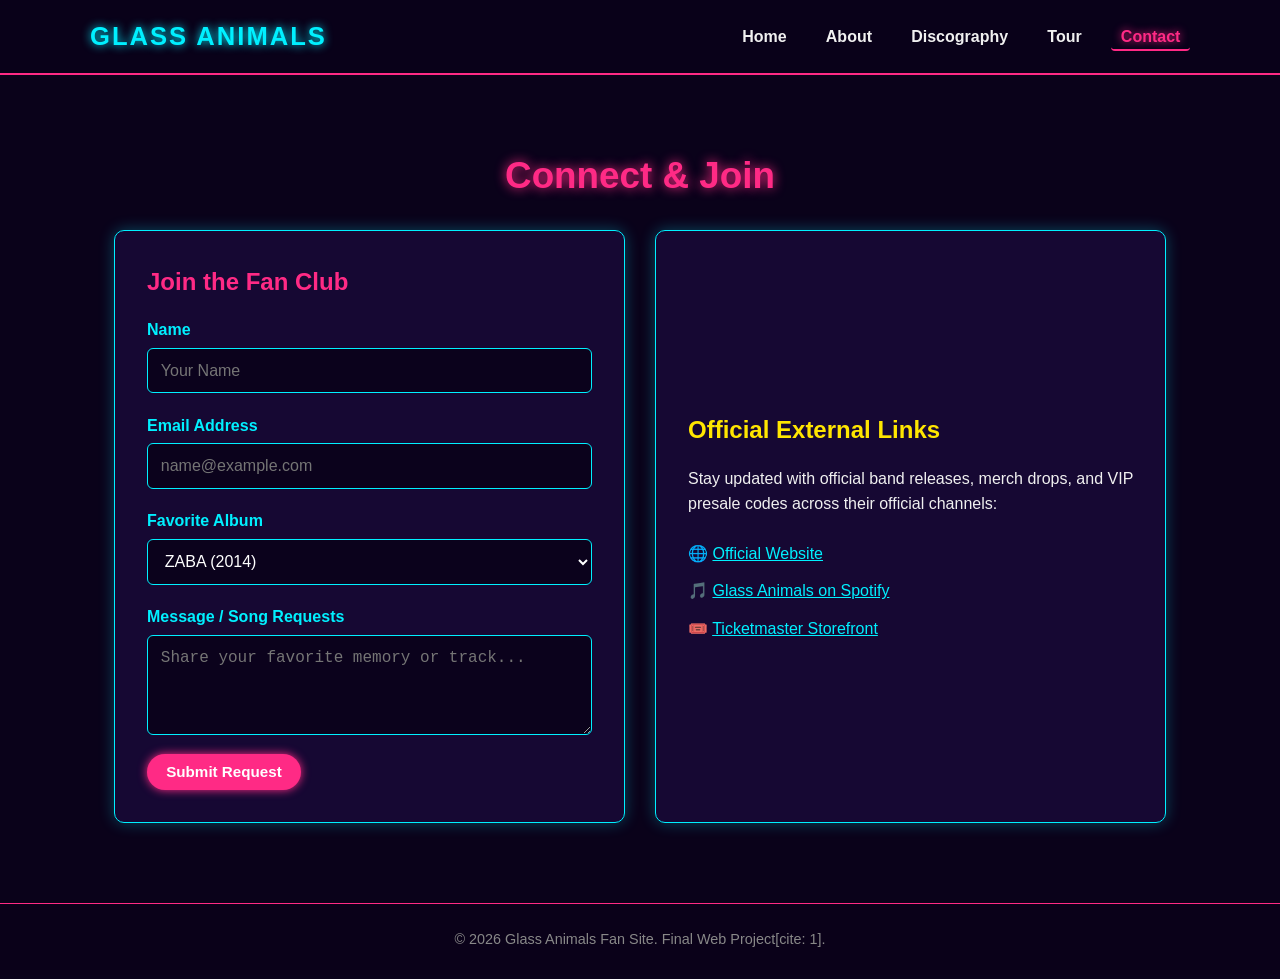
<file: contact.html>
<!DOCTYPE html>
<html lang="en">
<head>
  <meta charset="UTF-8">
  <meta name="viewport" content="width=device-width, initial-scale=1.0">
  <meta name="description" content="Sign up for the official Glass Animals Fan Club and get presale announcements and band news directly.">
  <meta name="keywords" content="Glass Animals Fan Club, Sign Up, Contact, Band Links">
  <meta name="author" content="Sylas McIntosh">
  <title>Glass Animals - Contact & Fan Club</title>
  <link rel="stylesheet" href="style.css">
</head>
<body>
  <header>
    <nav>
      <div class="logo">Glass Animals</div>
      <ul class="nav-links">
        <li><a href="index.html">Home</a></li>
        <li><a href="about.html">About</a></li>
        <li><a href="discography.html">Discography</a></li>
        <li><a href="tour.html">Tour</a></li>
        <li><a href="contact.html" class="active">Contact</a></li>
      </ul>
    </nav>
  </header>

  <main>
    <h1 class="page-title">Connect & Join</h1>

    <div class="contact-container">
      <section class="form-box">
        <h2 style="color: var(--neon-pink); margin-bottom: 1rem;">Join the Fan Club</h2>
        <form id="fanForm">
          <div class="form-group">
            <label for="name">Name</label>
            <input type="text" id="name" placeholder="Your Name" required>
          </div>

          <div class="form-group">
            <label for="email">Email Address</label>
            <input type="email" id="email" placeholder="name@example.com" required>
          </div>

          <div class="form-group">
            <label for="favoriteAlbum">Favorite Album</label>
            <select id="favoriteAlbum">
              <option value="ZABA">ZABA (2014)</option>
              <option value="HTBAHB">How To Be A Human Being (2016)</option>
              <option value="Dreamland">Dreamland (2020)</option>
              <option value="ILYSFM">I Love You So F***ing Much (2024)</option>
            </select>
          </div>

          <div class="form-group">
            <label for="message">Message / Song Requests</label>
            <textarea id="message" rows="4" placeholder="Share your favorite memory or track..." required></textarea>
          </div>

          <button type="submit">Submit Request</button>
        </form>

        <div id="confirmationMsg">
          ⚡ Success! Thank you for joining the Glass Animals Fan Hub.
        </div>
      </section>

      <section class="content-box" style="display: flex; flex-direction: column; justify-content: center;">
        <h2 style="color: var(--accent-yellow); margin-bottom: 1rem;">Official External Links</h2>
        <p>Stay updated with official band releases, merch drops, and VIP presale codes across their official channels:</p>
        <ul style="list-style: none; margin-top: 1.5rem; display: flex; flex-direction: column; gap: 12px;">
          <li>🌐 <a href="https://www.glassanimals.com" target="_blank" rel="noopener noreferrer" style="color: var(--electric-cyan);">Official Website</a></li>
          <li>🎵 <a href="https://open.spotify.com/artist/4W3E1_05x22" target="_blank" rel="noopener noreferrer" style="color: var(--electric-cyan);">Glass Animals on Spotify</a></li>
          <li>🎟️ <a href="https://www.ticketmaster.com/glass-animals-tickets/artist/1916866" target="_blank" rel="noopener noreferrer" style="color: var(--electric-cyan);">Ticketmaster Storefront</a></li>
        </ul>
      </section>
    </div>
  </main>

  <footer>
    <p>&copy; 2026 Glass Animals Fan Site. Final Web Project[cite: 1].</p>
  </footer>

  <script>
    const fanForm = document.getElementById('fanForm');
    const confirmationMsg = document.getElementById('confirmationMsg');

    fanForm.addEventListener('submit', (e) => {
      e.preventDefault();
      fanForm.style.display = 'none';
      confirmationMsg.style.display = 'block';
    });
  </script>
</body>
</html>
</file>
<file: style.css>
:root {
  --bg-dark: #0a021a;
  --card-bg: rgba(25, 10, 56, 0.85);
  --neon-pink: #ff2a85;
  --electric-cyan: #00f0ff;
  --text-color: #f0f0f0;
  --accent-yellow: #ffe600;
  --border-glow: 0 0 15px rgba(0, 240, 255, 0.3);
}

* {
  box-sizing: border-box;
  margin: 0;
  padding: 0;
}

body {
  font-family: 'Segoe UI', Tahoma, Geneva, Verdana, sans-serif;
  background-color: var(--bg-dark);
  color: var(--text-color);
  display: flex;
  flex-direction: column;
  min-height: 100vh;
  line-height: 1.6;
}

header {
  background: rgba(10, 2, 26, 0.95);
  border-bottom: 2px solid var(--neon-pink);
  padding: 1rem 2rem;
  position: sticky;
  top: 0;
  z-index: 1000;
  backdrop-filter: blur(10px);
}

nav {
  display: flex;
  justify-content: space-between;
  align-items: center;
  max-width: 1100px;
  margin: 0 auto;
}

.logo {
  font-size: 1.6rem;
  font-weight: 800;
  color: var(--electric-cyan);
  text-transform: uppercase;
  letter-spacing: 2px;
  text-shadow: 0 0 10px var(--electric-cyan);
}

.nav-links {
  list-style: none;
  display: flex;
  gap: 20px;
}

.nav-links a {
  color: var(--text-color);
  text-decoration: none;
  font-weight: 600;
  transition: all 0.3s ease;
  padding: 0.3rem 0.6rem;
  border-radius: 4px;
}

.nav-links a:hover, 
.nav-links a.active {
  color: var(--neon-pink);
  text-shadow: 0 0 8px var(--neon-pink);
  border-bottom: 2px solid var(--neon-pink);
}

main {
  max-width: 1100px;
  margin: 2rem auto;
  padding: 0 1.5rem;
  flex: 1;
  width: 100%;
}

h1.page-title {
  color: var(--neon-pink);
  text-align: center;
  margin: 2.5rem 0 1.5rem 0;
  font-size: 2.3rem;
  text-shadow: 0 0 12px var(--neon-pink);
}

.hero {
  background: linear-gradient(135deg, #2a085c, var(--bg-dark));
  border: 2px solid var(--electric-cyan);
  border-radius: 12px;
  text-align: center;
  padding: 3.5rem 2rem;
  box-shadow: var(--border-glow);
  margin-bottom: 2.5rem;
}

.hero h1 {
  font-size: 2.8rem;
  color: var(--accent-yellow);
  text-shadow: 0 0 12px var(--accent-yellow);
  margin-bottom: 0.5rem;
}

.hero p {
  font-size: 1.2rem;
  color: var(--electric-cyan);
  margin-bottom: 1.5rem;
}

.hero-img {
  width: 100%;
  max-width: 600px;
  height: auto;
  border-radius: 8px;
  border: 2px solid var(--neon-pink);
  box-shadow: 0 0 15px rgba(255, 42, 133, 0.4);
  margin-top: 1rem;
}

.content-box {
  background: var(--card-bg);
  border: 1px solid var(--electric-cyan);
  border-radius: 10px;
  padding: 2rem;
  box-shadow: var(--border-glow);
}

.grid {
  display: grid;
  grid-template-columns: repeat(auto-fit, minmax(240px, 1fr));
  gap: 25px;
}

.card {
  background-color: var(--card-bg);
  border: 1px solid rgba(0, 240, 255, 0.3);
  border-radius: 10px;
  overflow: hidden;
  box-shadow: 0 4px 12px rgba(0, 0, 0, 0.5);
  transition: transform 0.3s ease, border-color 0.3s ease;
}

.card:hover {
  transform: translateY(-6px);
  border-color: var(--neon-pink);
  box-shadow: 0 0 15px rgba(255, 42, 133, 0.3);
}

.card img {
  width: 100%;
  height: 220px;
  object-fit: cover;
  display: block;
}

.card-content {
  padding: 1.2rem;
}

.card-content h3 {
  color: var(--accent-yellow);
  margin-bottom: 0.5rem;
}

button, .ticket-btn {
  display: inline-block;
  background: var(--neon-pink);
  color: white;
  border: none;
  padding: 0.6rem 1.2rem;
  border-radius: 25px;
  font-weight: bold;
  font-size: 0.95rem;
  cursor: pointer;
  text-decoration: none;
  transition: transform 0.2s, background-color 0.2s;
  box-shadow: 0 0 10px var(--neon-pink);
}

button:hover, .ticket-btn:hover {
  transform: scale(1.04);
  background-color: #e01f73;
}

.feature-section {
  display: grid;
  grid-template-columns: repeat(auto-fit, minmax(300px, 1fr));
  gap: 30px;
  margin-bottom: 2.5rem;
  align-items: center;
}

.video-container {
  position: relative;
  padding-bottom: 56.25%;
  height: 0;
  overflow: hidden;
  border-radius: 10px;
  border: 2px solid var(--electric-cyan);
  box-shadow: var(--border-glow);
}

.video-container iframe {
  position: absolute;
  top: 0;
  left: 0;
  width: 100%;
  height: 100%;
  border: 0;
}

.lyric-box {
  background: var(--card-bg);
  border: 2px dashed var(--accent-yellow);
  border-radius: 10px;
  padding: 2rem;
  text-align: center;
  margin-bottom: 2.5rem;
}

.lyric-box h2 {
  color: var(--accent-yellow);
  margin-bottom: 0.5rem;
}

#lyricDisplay {
  font-size: 1.2rem;
  font-style: italic;
  color: var(--electric-cyan);
  margin: 1.5rem 0;
  min-height: 2.5em;
}

.news-feed, .timeline {
  display: flex;
  flex-direction: column;
  gap: 20px;
  margin-bottom: 2rem;
}

.news-card, .timeline-item {
  background: var(--card-bg);
  border-left: 4px solid var(--neon-pink);
  padding: 1.5rem;
  border-radius: 0 8px 8px 0;
}

.news-card .date, .timeline-item .year {
  color: var(--electric-cyan);
  font-size: 0.9rem;
  font-weight: bold;
}

.news-card h3 {
  color: var(--text-color);
  margin: 0.3rem 0;
}

.bio-hero {
  display: grid;
  grid-template-columns: repeat(auto-fit, minmax(300px, 1fr));
  gap: 30px;
  align-items: center;
  margin-bottom: 3rem;
}

.bio-img {
  width: 100%;
  border-radius: 12px;
  border: 2px solid var(--electric-cyan);
  box-shadow: var(--border-glow);
}

.member-grid {
  display: grid;
  grid-template-columns: repeat(auto-fit, minmax(200px, 1fr));
  gap: 20px;
  margin-bottom: 3rem;
}

.member-card {
  background: var(--card-bg);
  border: 1px solid var(--neon-pink);
  border-radius: 10px;
  padding: 1.5rem;
  text-align: center;
  transition: transform 0.3s ease;
}

.member-card:hover {
  transform: translateY(-5px);
}

.member-card h3 {
  color: var(--accent-yellow);
  margin-bottom: 0.3rem;
}

.member-card span {
  color: var(--electric-cyan);
  font-size: 0.9rem;
  font-weight: bold;
}

.album-detail {
  background: var(--card-bg);
  border: 1px solid var(--electric-cyan);
  border-radius: 12px;
  padding: 2rem;
  margin-bottom: 2.5rem;
  display: grid;
  grid-template-columns: repeat(auto-fit, minmax(280px, 1fr));
  gap: 25px;
  box-shadow: var(--border-glow);
}

.album-cover {
  width: 100%;
  border-radius: 8px;
  border: 2px solid var(--neon-pink);
}

.album-info h2 {
  color: var(--accent-yellow);
  margin-bottom: 0.3rem;
}

.album-meta {
  color: var(--electric-cyan);
  font-weight: bold;
  margin-bottom: 1rem;
}

.tracklist {
  list-style-position: inside;
  margin-top: 1rem;
}

.tracklist li {
  padding: 0.3rem 0;
  border-bottom: 1px dashed rgba(255, 255, 255, 0.1);
}

.tour-table-container {
  overflow-x: auto;
  margin-bottom: 3rem;
}

.tour-table {
  width: 100%;
  border-collapse: collapse;
  background: var(--card-bg);
  border-radius: 10px;
  overflow: hidden;
  box-shadow: var(--border-glow);
}

.tour-table th, .tour-table td {
  padding: 1.2rem 1rem;
  text-align: left;
  border-bottom: 1px solid rgba(0, 240, 255, 0.2);
}

.tour-table th {
  background-color: rgba(10, 2, 26, 0.9);
  color: var(--accent-yellow);
  font-size: 1.1rem;
}

.tour-table tr:hover {
  background-color: rgba(255, 42, 133, 0.1);
}

.contact-container {
  display: grid;
  grid-template-columns: repeat(auto-fit, minmax(300px, 1fr));
  gap: 30px;
  margin-bottom: 3rem;
}

.form-box {
  background: var(--card-bg);
  padding: 2rem;
  border-radius: 10px;
  border: 1px solid var(--electric-cyan);
  box-shadow: var(--border-glow);
}

.form-group {
  display: flex;
  flex-direction: column;
  gap: 5px;
  margin-bottom: 1.2rem;
}

.form-group label {
  color: var(--electric-cyan);
  font-weight: bold;
}

input, textarea, select {
  padding: 0.8rem;
  border-radius: 6px;
  border: 1px solid var(--electric-cyan);
  background: rgba(10, 2, 26, 0.9);
  color: white;
  font-size: 1rem;
  width: 100%;
}

input:focus, textarea:focus, select:focus {
  outline: none;
  border-color: var(--neon-pink);
  box-shadow: 0 0 8px var(--neon-pink);
}

#confirmationMsg {
  display: none;
  background: rgba(0, 240, 255, 0.1);
  border: 1px solid var(--electric-cyan);
  color: var(--accent-yellow);
  padding: 1rem;
  border-radius: 8px;
  text-align: center;
  margin-top: 1rem;
  font-weight: bold;
}

footer {
  background: rgba(10, 2, 26, 0.95);
  border-top: 1px solid var(--neon-pink);
  text-align: center;
  padding: 1.5rem;
  margin-top: auto;
  font-size: 0.9rem;
  color: #888;
}

@media (max-width: 768px) {
  nav {
    flex-direction: column;
    gap: 15px;
  }
  
  .nav-links {
    flex-wrap: wrap;
    justify-content: center;
  }

  .hero h1 {
    font-size: 2rem;
  }

  h1.page-title {
    font-size: 1.8rem;
  }
}
</file>
